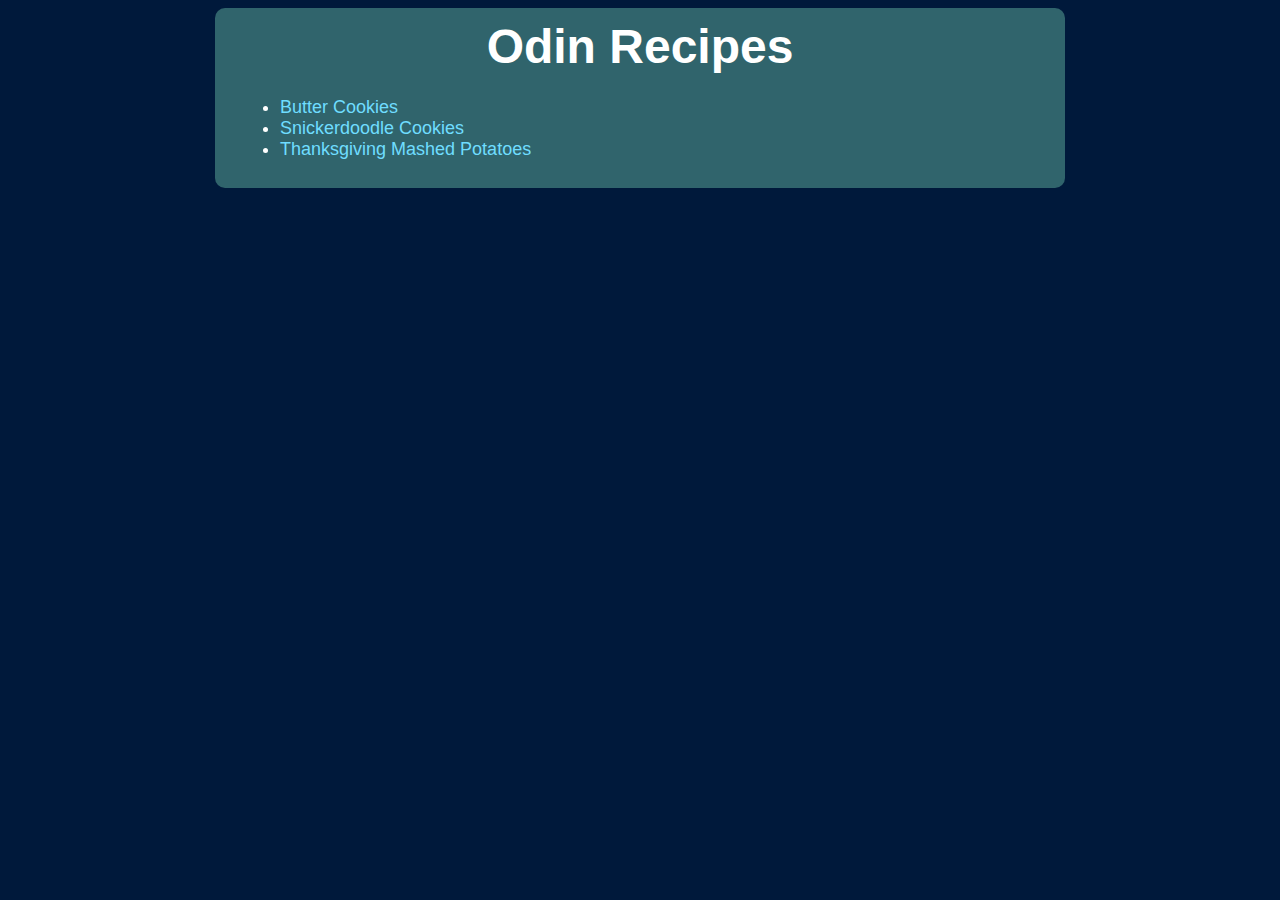
<file: index.html>
<!DOCTYPE html>
<html lang="en">
<head>
    <meta charset="UTF-8">
    <meta name="viewport" content="width=device-width, initial-scale=1.0">
    <title>Odin Recipes Project</title>
    <link rel="stylesheet" href="style.css">
</head>
<body>
    <div class="content">
        <h1>Odin Recipes</h1>
        <ul>
            <li><a href="recipes/butter-cookies.html" rel="noopener noreferrer">Butter Cookies</a></li>
            <li><a href="recipes/snickerdoodle-cookies.html" rel="noopener noreferrer">Snickerdoodle Cookies</a></li>
            <li><a href="recipes/thanksgiving-mashed-potatoes.html" rel="noopener noreferrer">Thanksgiving Mashed Potatoes</a></li>  
        </ul>
    </div>
</body>
</html>
</file>
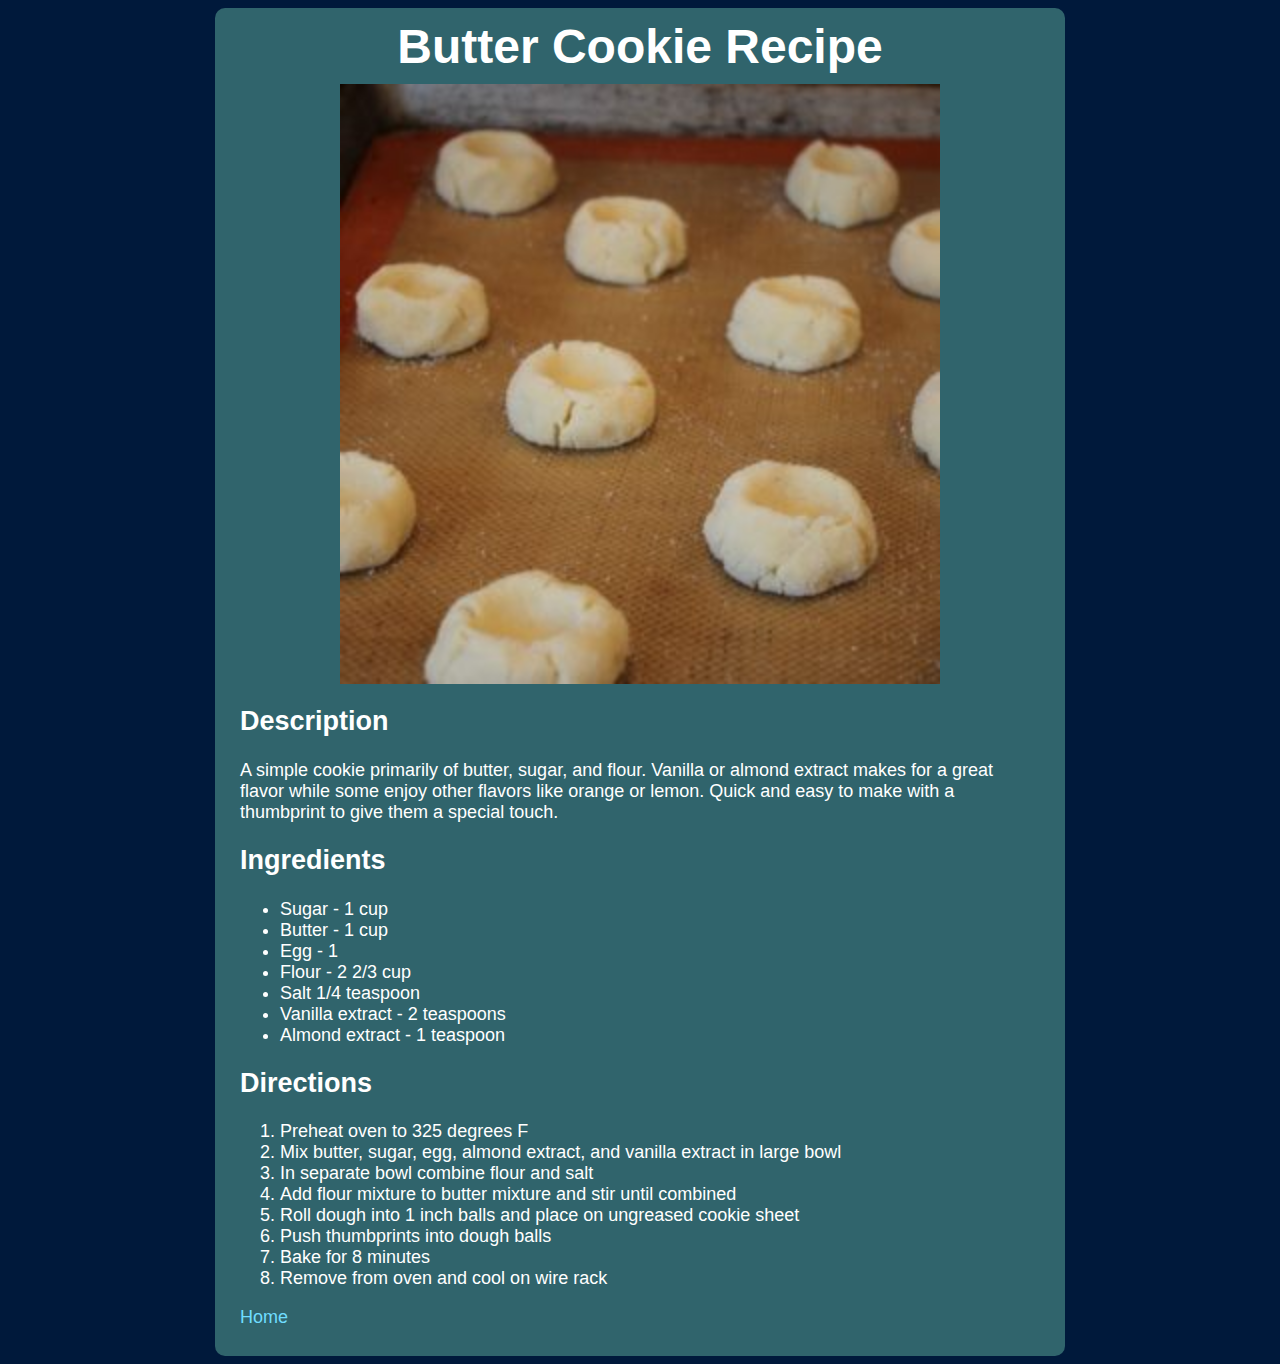
<file: recipes/butter-cookies.html>
<!DOCTYPE html>
<html lang="en">
<head>
    <meta charset="UTF-8">
    <meta name="viewport" content="width=device-width, initial-scale=1.0">
    <title>Butter Cookie Recipe</title>
    <link rel="stylesheet" href="../style.css">
</head>
<body>
    <div class="content">
        <h1>Butter Cookie Recipe</h1>
        <img src="butter-cookie.jpg" alt="Butter Cookie prior to baking" width="500">
        <h2>Description</h2>
        <p>A simple cookie primarily of butter, sugar, and flour.  Vanilla or almond extract makes for a great flavor while some enjoy other flavors like orange or lemon.  Quick and easy to make with a thumbprint to give them a special touch.</p>
        <h2>Ingredients</h2>
        <ul>
            <li>Sugar - 1 cup</li>
            <li>Butter - 1 cup</li>
            <li>Egg - 1</li>
            <li>Flour - 2 2/3 cup</li>
            <li>Salt 1/4 teaspoon</li>
            <li>Vanilla extract - 2 teaspoons</li>
            <li>Almond extract - 1 teaspoon</li>    
        </ul>
        <h2>Directions</h2>
        <ol>
            <li>Preheat oven to 325 degrees F</li>
            <li>Mix butter, sugar, egg, almond extract, and vanilla extract in large bowl</li>
            <li>In separate bowl combine flour and salt</li>
            <li>Add flour mixture to butter mixture and stir until combined</li>
            <li>Roll dough into 1 inch balls and place on ungreased cookie sheet</li>
            <li>Push thumbprints into dough balls</li>
            <li>Bake for 8 minutes</li>
            <li>Remove from oven and cool on wire rack</li>
        </ol>
        <p><a href="index.html">Home</a></p>
    </div>
</body>
</html>
</file>
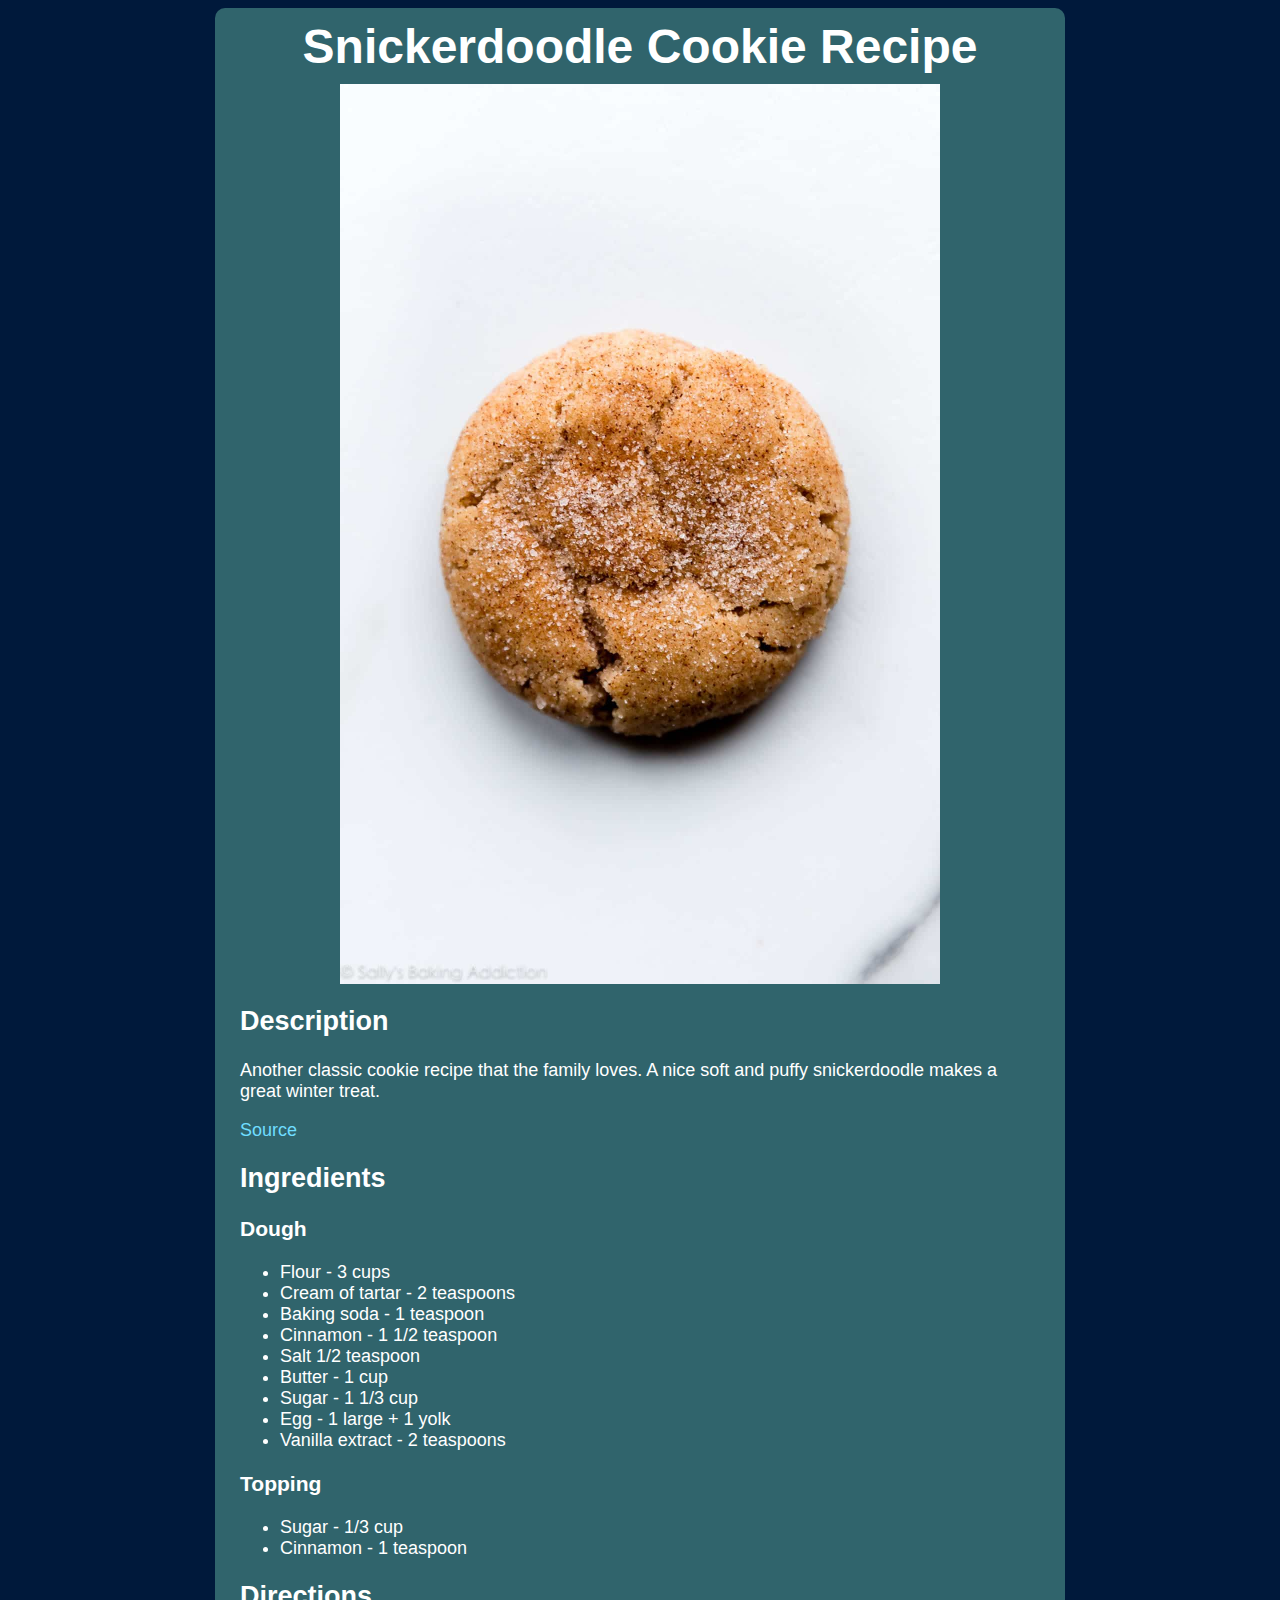
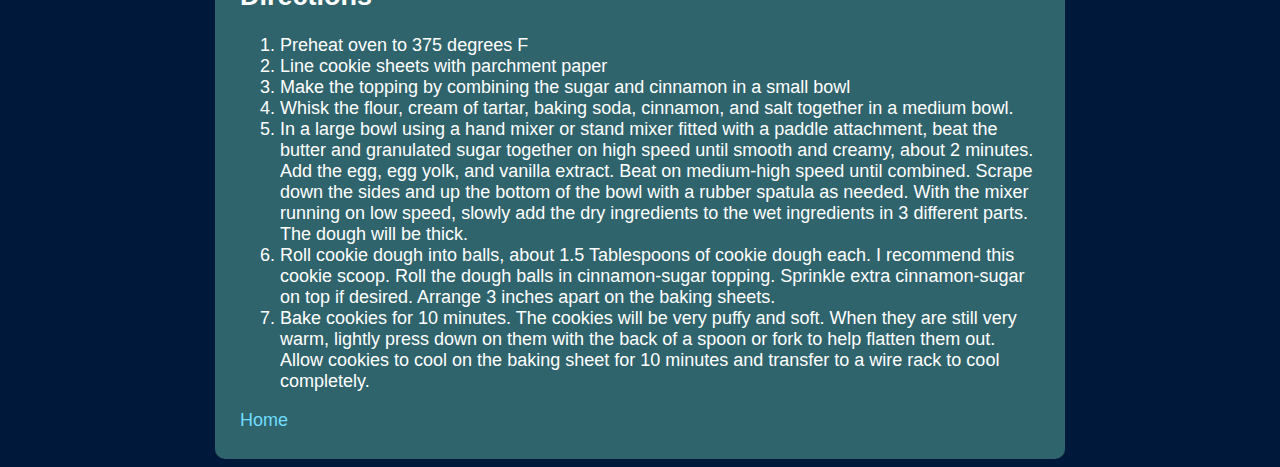
<file: recipes/snickerdoodle-cookies.html>
<!DOCTYPE html>
<html lang="en">
<head>
    <meta charset="UTF-8">
    <meta name="viewport" content="width=device-width, initial-scale=1.0">
    <title>Snickerdoodle Cookie Recipe</title>
    <link rel="stylesheet" href="../style.css">
</head>
<body>
    <div class="content">
        <h1>Snickerdoodle Cookie Recipe</h1>
        <img src="snickerdoodle-cookie.jpg" alt="Snickerdoodle Cookie prior to baking" width="500">
        <h2>Description</h2>
        <p>Another classic cookie recipe that the family loves.  A nice soft and puffy snickerdoodle makes a great winter treat.</p>
        <p><a href="https://sallysbakingaddiction.com/soft-thick-snickerdoodles-in-20-minutes/" target="_blank">Source</a></p>
        <h2>Ingredients</h2>
        <h3>Dough</h3>
        <ul>
            <li>Flour - 3 cups</li>
            <li>Cream of tartar - 2 teaspoons</li>
            <li>Baking soda - 1 teaspoon</li>
            <li>Cinnamon - 1 1/2 teaspoon</li>
            <li>Salt 1/2 teaspoon</li>
            <li>Butter - 1 cup</li>
            <li>Sugar - 1 1/3 cup</li>
            <li>Egg - 1 large + 1 yolk</li>
            <li>Vanilla extract - 2 teaspoons</li>
        </ul>
        <h3>Topping</h3>
        <ul>
            <li>Sugar - 1/3 cup</li>
            <li>Cinnamon - 1 teaspoon</li>
        </ul>
        <h2>Directions</h2>
        <ol>
            <li>Preheat oven to 375 degrees F</li>
            <li>Line cookie sheets with parchment paper</li>
            <li>Make the topping by combining the sugar and cinnamon in a small bowl</li>
            <li>Whisk the flour, cream of tartar, baking soda, cinnamon, and salt together in a medium bowl.</li>
            <li>In a large bowl using a hand mixer or stand mixer fitted with a paddle attachment, beat the butter and granulated sugar together on high speed until smooth and creamy, about 2 minutes. Add the egg, egg yolk, and vanilla extract. Beat on medium-high speed until combined. Scrape down the sides and up the bottom of the bowl with a rubber spatula as needed. With the mixer running on low speed, slowly add the dry ingredients to the wet ingredients in 3 different parts. The dough will be thick.</li>
            <li>Roll cookie dough into balls, about 1.5 Tablespoons of cookie dough each. I recommend this cookie scoop. Roll the dough balls in cinnamon-sugar topping. Sprinkle extra cinnamon-sugar on top if desired. Arrange 3 inches apart on the baking sheets.</li>
            <li>Bake cookies for 10 minutes. The cookies will be very puffy and soft. When they are still very warm, lightly press down on them with the back of a spoon or fork to help flatten them out. Allow cookies to cool on the baking sheet for 10 minutes and transfer to a wire rack to cool completely.</li>
        </ol>
        <p><a href="index.html">Home</a></p>
    </div>
</body>
</html>
</file>
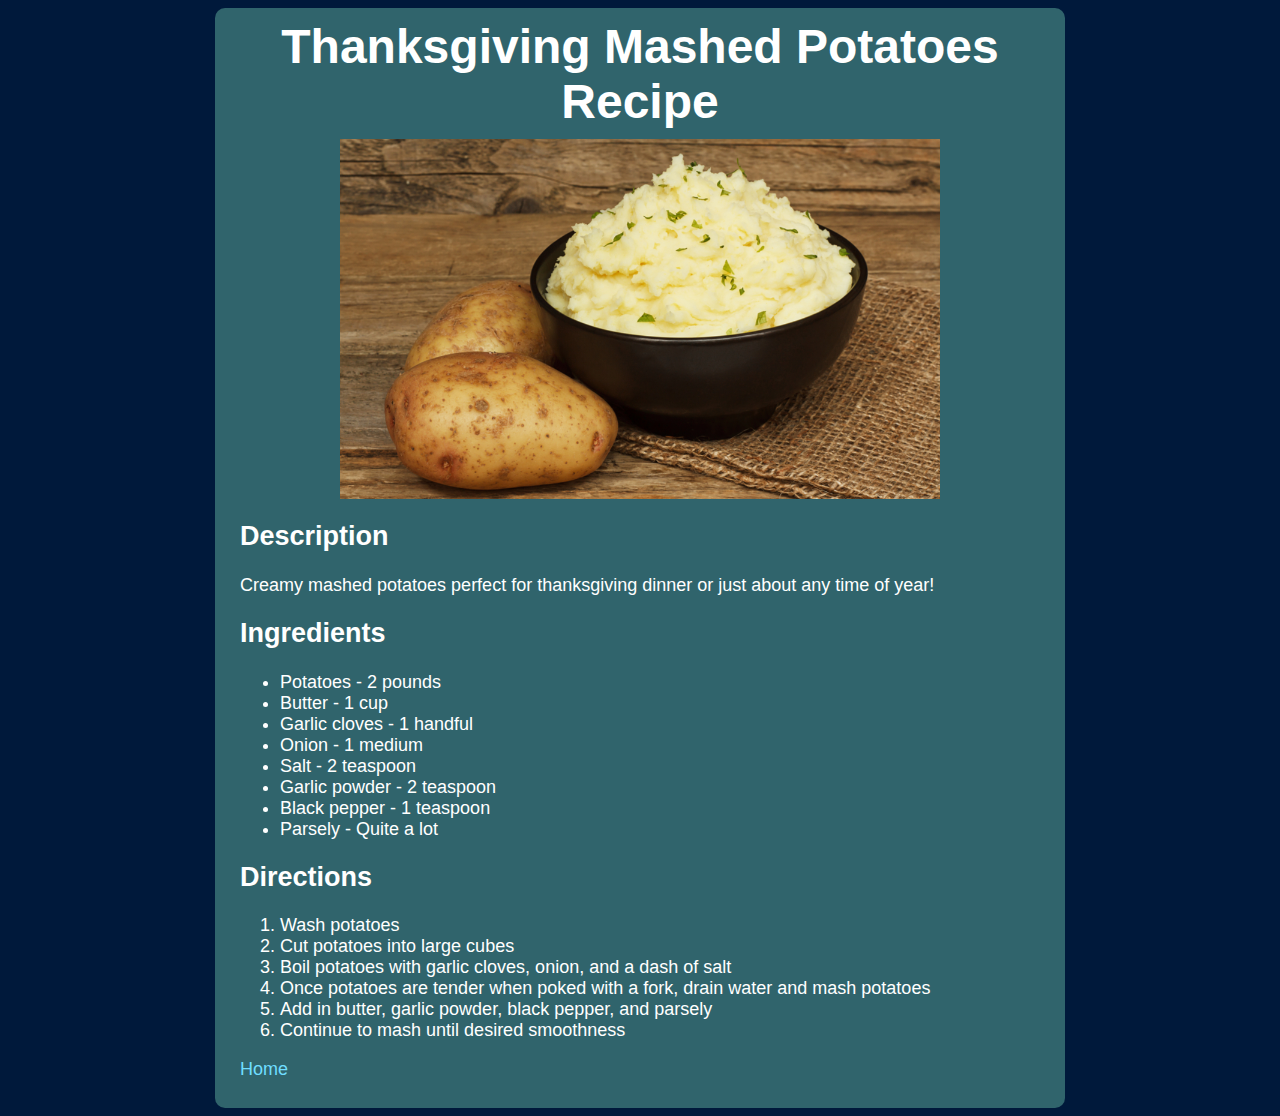
<file: recipes/thanksgiving-mashed-potatoes.html>
<!DOCTYPE html>
<html lang="en">
<head>
    <meta charset="UTF-8">
    <meta name="viewport" content="width=device-width, initial-scale=1.0">
    <title>Thanksgiving Mashed Potatoes</title>
    <link rel="stylesheet" href="../style.css">
</head>
<body>
    <div class="content">
        <h1>Thanksgiving Mashed Potatoes Recipe</h1>
        <img src="mashed-potatoes.jpg" alt="Bowl of mashed potatoes" width="500">
        <h2>Description</h2>
        <p>Creamy mashed potatoes perfect for thanksgiving dinner or just about any time of year!</p>
        <h2>Ingredients</h2>
        <ul>
            <li>Potatoes - 2 pounds</li>
            <li>Butter - 1 cup</li>
            <li>Garlic cloves - 1 handful</li>
            <li>Onion - 1 medium</li>
            <li>Salt - 2 teaspoon</li>
            <li>Garlic powder - 2 teaspoon</li>
            <li>Black pepper - 1 teaspoon</li>
            <li>Parsely - Quite a lot</li>
        </ul>
        <h2>Directions</h2>
        <ol>
            <li>Wash potatoes</li>
            <li>Cut potatoes into large cubes</li>
            <li>Boil potatoes with garlic cloves, onion, and a dash of salt</li>
            <li>Once potatoes are tender when poked with a fork, drain water and mash potatoes</li>
            <li>Add in butter, garlic powder, black pepper, and parsely</li>
            <li>Continue to mash until desired smoothness</li>
        </ol>
        <p><a href="index.html">Home</a></p>
    </div>
</body>
</html>
</file>
<file: style.css>
body {
    background-color: rgb(0, 25, 59);
}

.content {
    background-color: #30646C;
    color: white;
    font-family: Arial, Helvetica, sans-serif;
    font-size: 18px;
    max-width: 800px;
    width: 80%;
    margin-left: auto;
    margin-right: auto;
    padding: 1px 25px 10px 25px;
    border-radius: 10px;
}

h1 {
    text-align: center;
    font-size: 48px;
    padding: 5px;
    margin: 5px;
}
a {
    text-decoration: none;
    color: rgb(111, 221, 255);
}
a:hover {
    text-decoration: underline;
    color: white;
}
img {
    width: 75%;
    display: block;
    height: auto;
    margin-left: auto;
    margin-right: auto;
    align-self: center;
}
</file>
